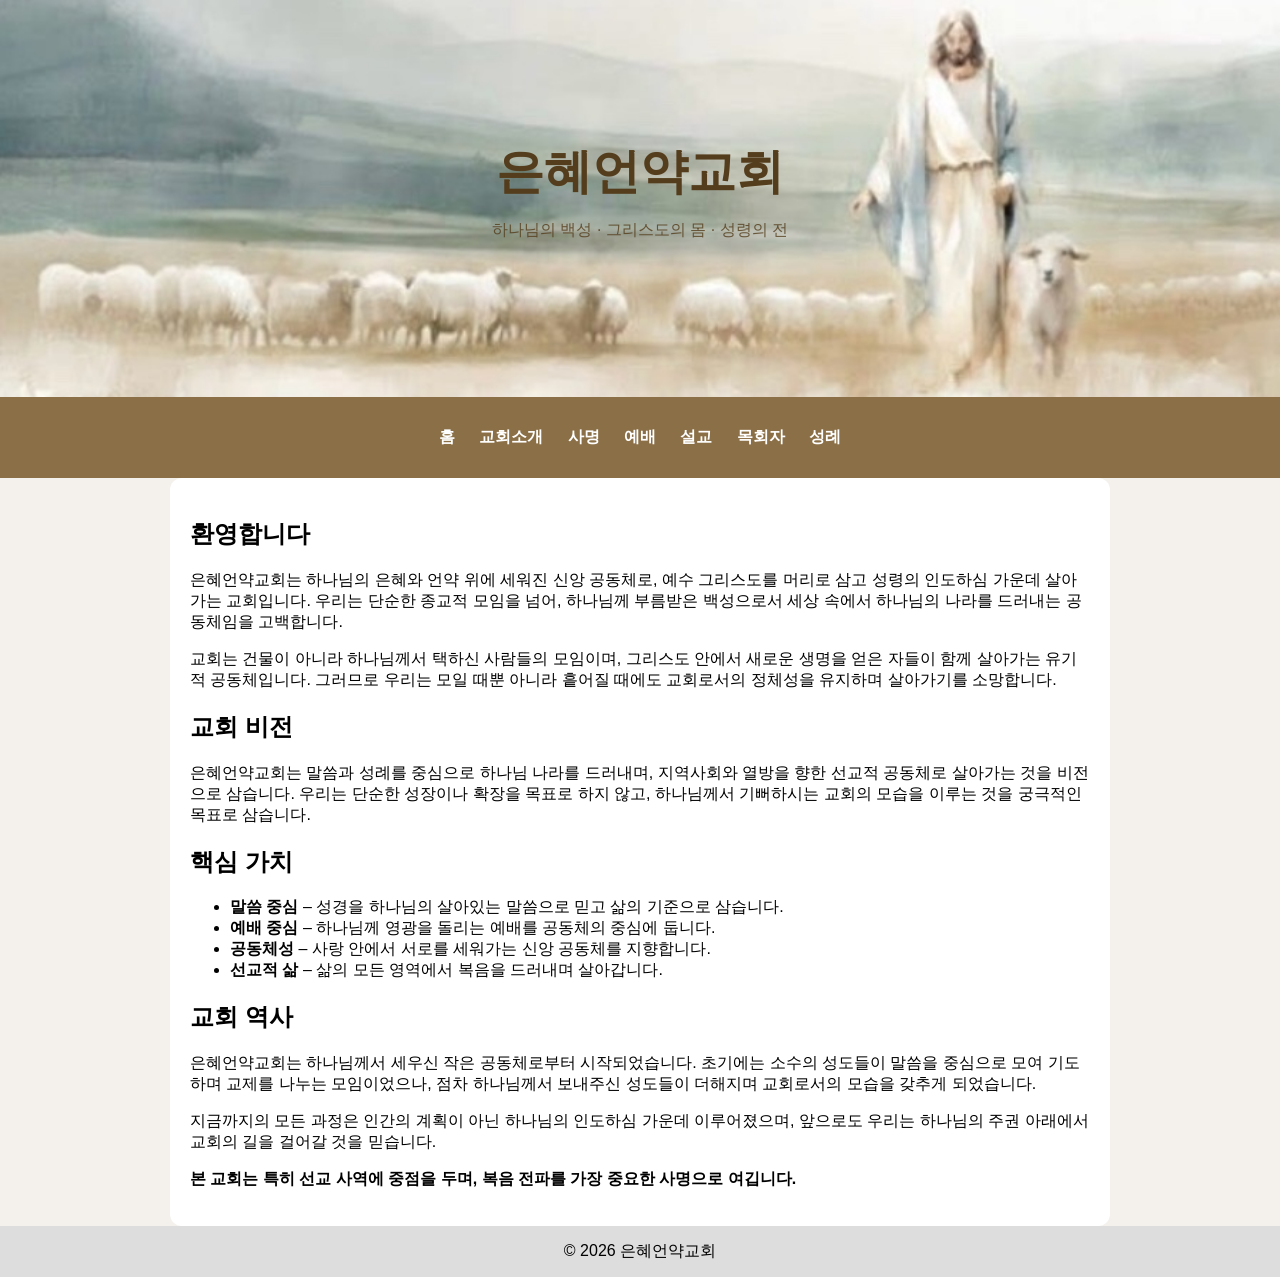
<file: index.html>
<!doctype html>
<html lang="ko">
  <head>
    <meta charset="UTF-8" />
    <title>은혜언약교회</title>
    <link rel="stylesheet" href="style.css" />
  </head>
  <body>
    <header class="site-header">
      <div class="container">
        <h1 class="logo">은혜언약교회</h1>
        <p class="tagline">하나님의 백성 · 그리스도의 몸 · 성령의 전</p>
      </div>
    </header>

    <nav class="site-nav">
      <div class="container">
        <a href="index.html">홈</a>
        <a href="about.html">교회소개</a>
        <a href="mission.html">사명</a>
        <a href="worship.html">예배</a>
        <a href="sermon.html">설교</a>
        <a href="pastor.html">목회자</a>
        <a href="sacrament.html">성례</a>
      </div>
    </nav>

    <section class="container">
      <h2>환영합니다</h2>
      <p>
        은혜언약교회는 하나님의 은혜와 언약 위에 세워진 신앙 공동체로, 예수
        그리스도를 머리로 삼고 성령의 인도하심 가운데 살아가는 교회입니다.
        우리는 단순한 종교적 모임을 넘어, 하나님께 부름받은 백성으로서 세상
        속에서 하나님의 나라를 드러내는 공동체임을 고백합니다.
      </p>

      <p>
        교회는 건물이 아니라 하나님께서 택하신 사람들의 모임이며, 그리스도
        안에서 새로운 생명을 얻은 자들이 함께 살아가는 유기적 공동체입니다.
        그러므로 우리는 모일 때뿐 아니라 흩어질 때에도 교회로서의 정체성을
        유지하며 살아가기를 소망합니다.
      </p>

      <h2>교회 비전</h2>
      <p>
        은혜언약교회는 말씀과 성례를 중심으로 하나님 나라를 드러내며, 지역사회와
        열방을 향한 선교적 공동체로 살아가는 것을 비전으로 삼습니다. 우리는
        단순한 성장이나 확장을 목표로 하지 않고, 하나님께서 기뻐하시는 교회의
        모습을 이루는 것을 궁극적인 목표로 삼습니다.
      </p>

      <h2>핵심 가치</h2>
      <ul>
        <li>
          <strong>말씀 중심</strong> – 성경을 하나님의 살아있는 말씀으로 믿고
          삶의 기준으로 삼습니다.
        </li>
        <li>
          <strong>예배 중심</strong> – 하나님께 영광을 돌리는 예배를 공동체의
          중심에 둡니다.
        </li>
        <li>
          <strong>공동체성</strong> – 사랑 안에서 서로를 세워가는 신앙 공동체를
          지향합니다.
        </li>
        <li>
          <strong>선교적 삶</strong> – 삶의 모든 영역에서 복음을 드러내며
          살아갑니다.
        </li>
      </ul>

      <h2>교회 역사</h2>
      <p>
        은혜언약교회는 하나님께서 세우신 작은 공동체로부터 시작되었습니다.
        초기에는 소수의 성도들이 말씀을 중심으로 모여 기도하며 교제를 나누는
        모임이었으나, 점차 하나님께서 보내주신 성도들이 더해지며 교회로서의
        모습을 갖추게 되었습니다.
      </p>

      <p>
        지금까지의 모든 과정은 인간의 계획이 아닌 하나님의 인도하심 가운데
        이루어졌으며, 앞으로도 우리는 하나님의 주권 아래에서 교회의 길을 걸어갈
        것을 믿습니다.
      </p>

      <p>
        <strong
          >본 교회는 특히 선교 사역에 중점을 두며, 복음 전파를 가장 중요한
          사명으로 여깁니다.</strong
        >
      </p>
    </section>

    <footer>© 2026 은혜언약교회</footer>
  </body>
</html>
</file>
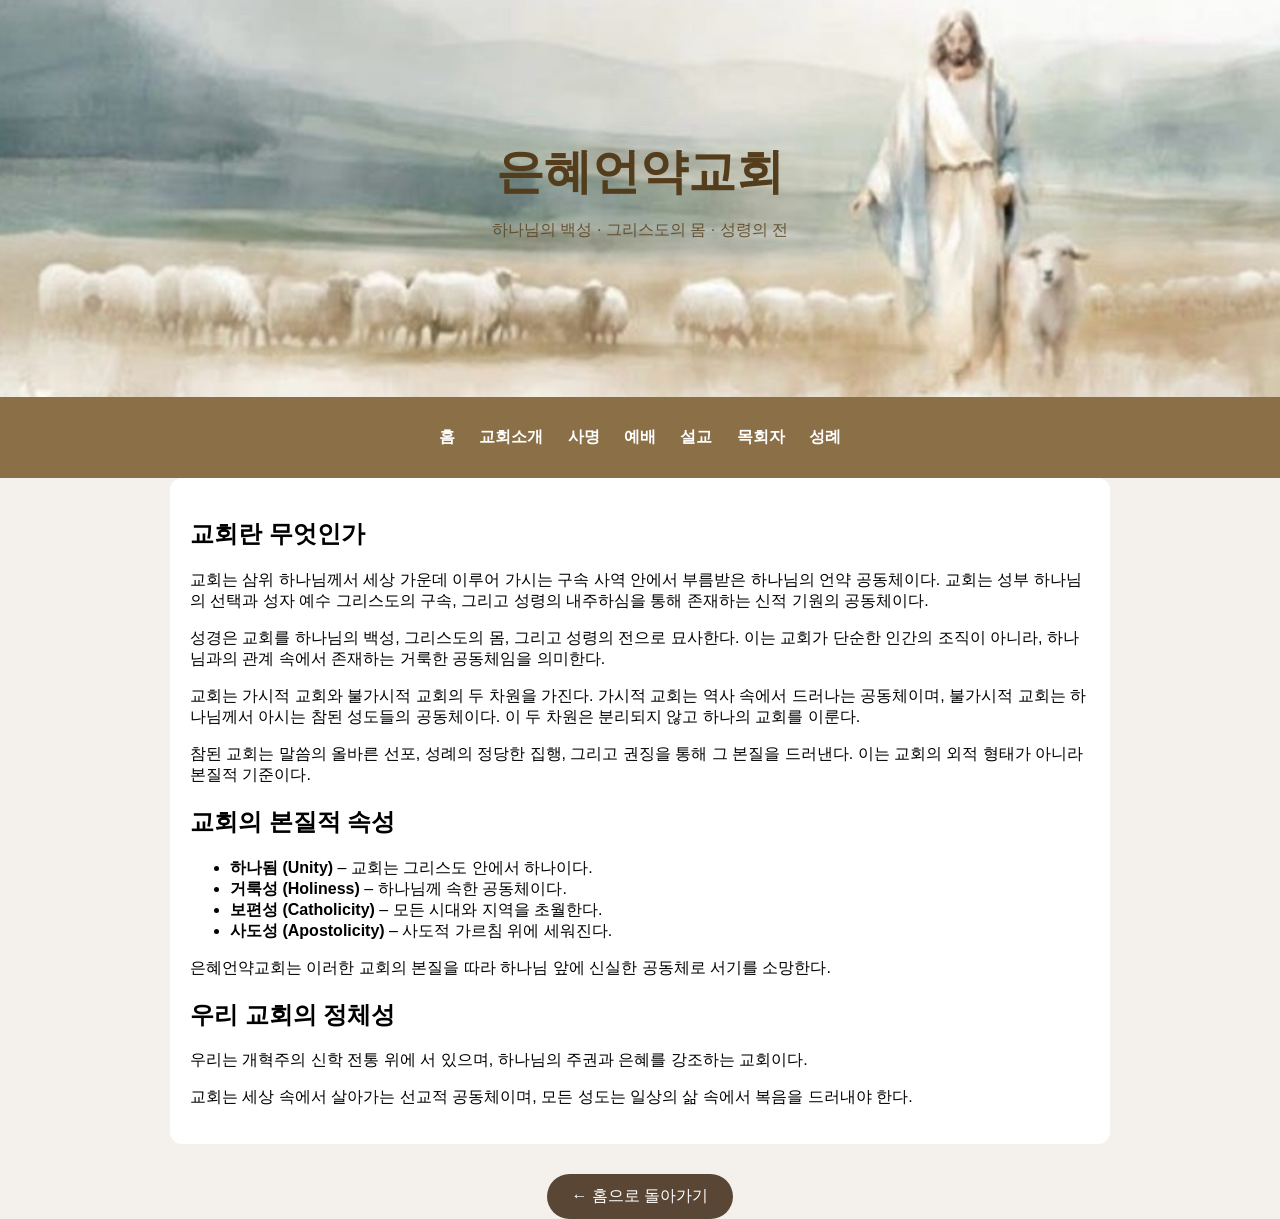
<file: about.html>
<!doctype html>
<html lang="ko">
  <head>
    <meta charset="UTF-8" />
    <title>교회 소개</title>
    <link rel="stylesheet" href="style.css" />
  </head>
  <body>
    <header class="site-header">
      <div class="container">
        <h1 class="logo">은혜언약교회</h1>
        <p class="tagline">하나님의 백성 · 그리스도의 몸 · 성령의 전</p>
      </div>
    </header>

    <nav class="site-nav">
      <div class="container">
        <a href="index.html">홈</a>
        <a href="about.html">교회소개</a>
        <a href="mission.html">사명</a>
        <a href="worship.html">예배</a>
        <a href="sermon.html">설교</a>
        <a href="pastor.html">목회자</a>
        <a href="sacrament.html">성례</a>
      </div>
    </nav>

    <section class="container">
      <h2>교회란 무엇인가</h2>

      <p>
        교회는 삼위 하나님께서 세상 가운데 이루어 가시는 구속 사역 안에서
        부름받은 하나님의 언약 공동체이다. 교회는 성부 하나님의 선택과 성자 예수
        그리스도의 구속, 그리고 성령의 내주하심을 통해 존재하는 신적 기원의
        공동체이다.
      </p>

      <p>
        성경은 교회를 하나님의 백성, 그리스도의 몸, 그리고 성령의 전으로
        묘사한다. 이는 교회가 단순한 인간의 조직이 아니라, 하나님과의 관계
        속에서 존재하는 거룩한 공동체임을 의미한다.
      </p>

      <p>
        교회는 가시적 교회와 불가시적 교회의 두 차원을 가진다. 가시적 교회는
        역사 속에서 드러나는 공동체이며, 불가시적 교회는 하나님께서 아시는 참된
        성도들의 공동체이다. 이 두 차원은 분리되지 않고 하나의 교회를 이룬다.
      </p>

      <p>
        참된 교회는 말씀의 올바른 선포, 성례의 정당한 집행, 그리고 권징을 통해
        그 본질을 드러낸다. 이는 교회의 외적 형태가 아니라 본질적 기준이다.
      </p>

      <h2>교회의 본질적 속성</h2>

      <ul>
        <li>
          <strong>하나됨 (Unity)</strong> – 교회는 그리스도 안에서 하나이다.
        </li>
        <li><strong>거룩성 (Holiness)</strong> – 하나님께 속한 공동체이다.</li>
        <li>
          <strong>보편성 (Catholicity)</strong> – 모든 시대와 지역을 초월한다.
        </li>
        <li>
          <strong>사도성 (Apostolicity)</strong> – 사도적 가르침 위에 세워진다.
        </li>
      </ul>

      <p>
        은혜언약교회는 이러한 교회의 본질을 따라 하나님 앞에 신실한 공동체로
        서기를 소망한다.
      </p>

      <h2>우리 교회의 정체성</h2>

      <p>
        우리는 개혁주의 신학 전통 위에 서 있으며, 하나님의 주권과 은혜를
        강조하는 교회이다.
      </p>

      <p>
        교회는 세상 속에서 살아가는 선교적 공동체이며, 모든 성도는 일상의 삶
        속에서 복음을 드러내야 한다.
      </p>
    </section>

    <div class="back-wrapper">
      <a href="index.html" class="back-btn">← 홈으로 돌아가기</a>
    </div>
  </body>
</html>
</file>
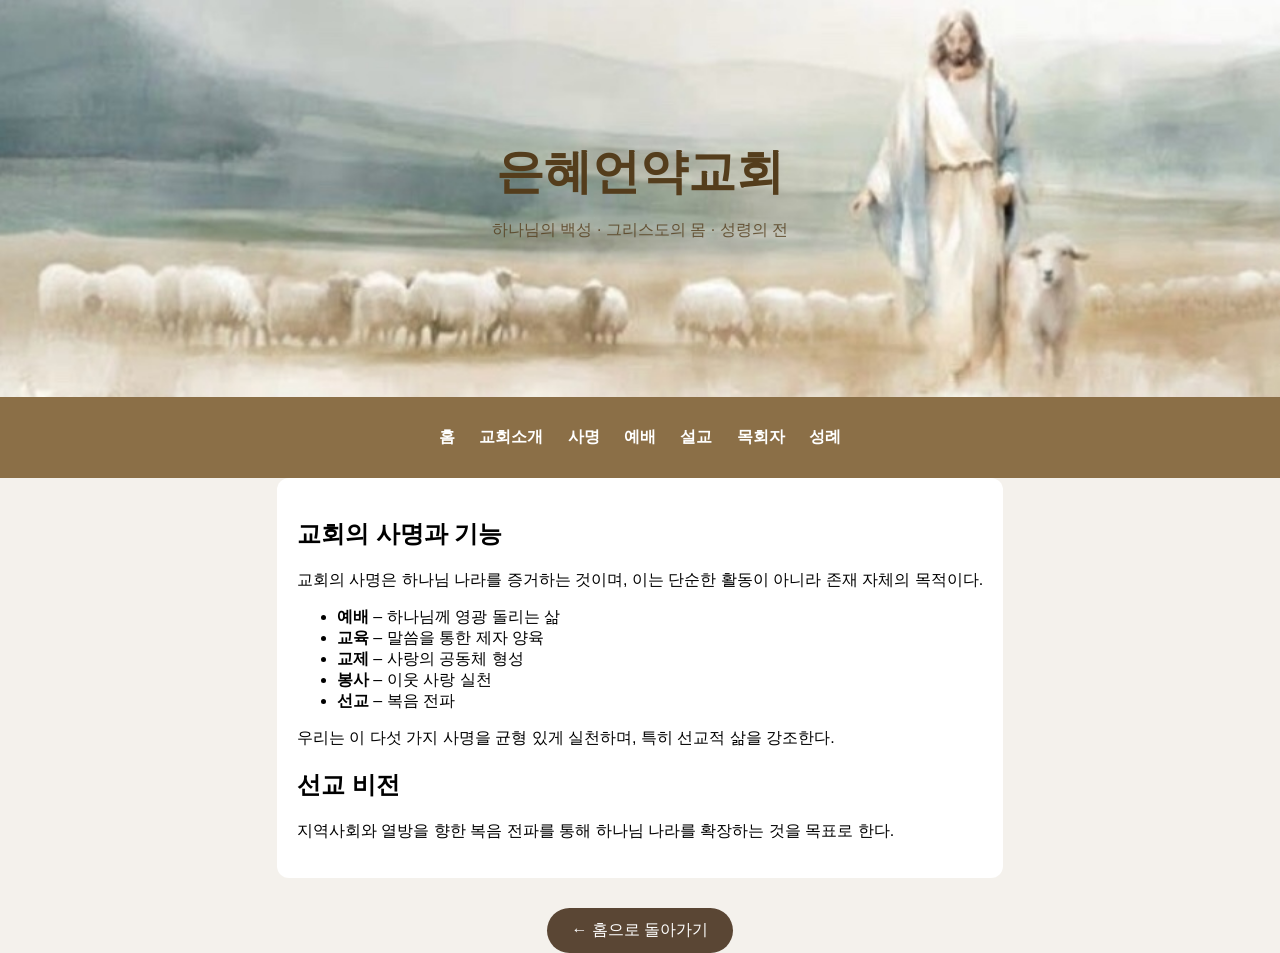
<file: mission.html>
<!doctype html>
<html lang="ko">
  <head>
    <meta charset="UTF-8" />
    <title>사명</title>
    <link rel="stylesheet" href="style.css" />
  </head>
  <body>
    <header class="site-header">
      <div class="container">
        <h1 class="logo">은혜언약교회</h1>
        <p class="tagline">하나님의 백성 · 그리스도의 몸 · 성령의 전</p>
      </div>
    </header>

    <nav class="site-nav">
      <div class="container">
        <a href="index.html">홈</a>
        <a href="about.html">교회소개</a>
        <a href="mission.html">사명</a>
        <a href="worship.html">예배</a>
        <a href="sermon.html">설교</a>
        <a href="pastor.html">목회자</a>
        <a href="sacrament.html">성례</a>
      </div>
    </nav>

    <section class="container">
      <h2>교회의 사명과 기능</h2>

      <p>
        교회의 사명은 하나님 나라를 증거하는 것이며, 이는 단순한 활동이 아니라
        존재 자체의 목적이다.
      </p>

      <ul>
        <li><strong>예배</strong> – 하나님께 영광 돌리는 삶</li>
        <li><strong>교육</strong> – 말씀을 통한 제자 양육</li>
        <li><strong>교제</strong> – 사랑의 공동체 형성</li>
        <li><strong>봉사</strong> – 이웃 사랑 실천</li>
        <li><strong>선교</strong> – 복음 전파</li>
      </ul>

      <p>
        우리는 이 다섯 가지 사명을 균형 있게 실천하며, 특히 선교적 삶을
        강조한다.
      </p>

      <h2>선교 비전</h2>
      <p>
        지역사회와 열방을 향한 복음 전파를 통해 하나님 나라를 확장하는 것을
        목표로 한다.
      </p>
    </section>

    <div class="back-wrapper">
      <a href="index.html" class="back-btn">← 홈으로 돌아가기</a>
    </div>
  </body>
</html>
</file>
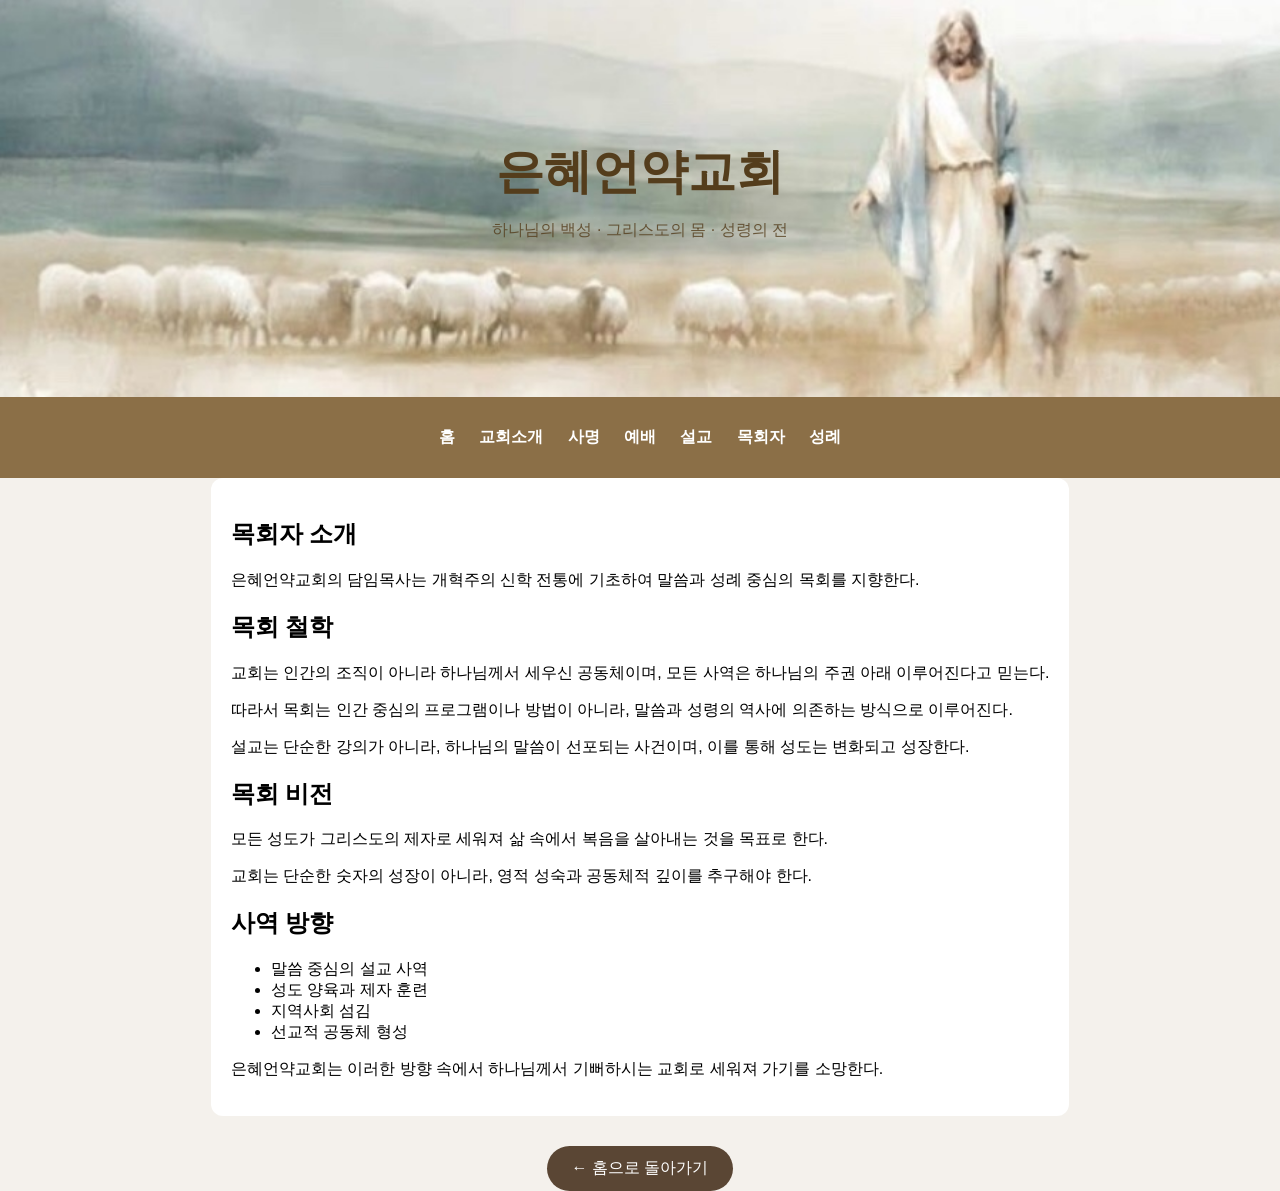
<file: pastor.html>
<!doctype html>
<html lang="ko">
  <head>
    <meta charset="UTF-8" />
    <title>목회자</title>
    <link rel="stylesheet" href="style.css" />
  </head>
  <body>
    <header class="site-header">
      <div class="container">
        <h1 class="logo">은혜언약교회</h1>
        <p class="tagline">하나님의 백성 · 그리스도의 몸 · 성령의 전</p>
      </div>
    </header>

    <nav class="site-nav">
      <div class="container">
        <a href="index.html">홈</a>
        <a href="about.html">교회소개</a>
        <a href="mission.html">사명</a>
        <a href="worship.html">예배</a>
        <a href="sermon.html">설교</a>
        <a href="pastor.html">목회자</a>
        <a href="sacrament.html">성례</a>
      </div>
    </nav>

    <section class="container">
      <h2>목회자 소개</h2>

      <p>
        은혜언약교회의 담임목사는 개혁주의 신학 전통에 기초하여 말씀과 성례
        중심의 목회를 지향한다.
      </p>

      <h2>목회 철학</h2>
      <p>
        교회는 인간의 조직이 아니라 하나님께서 세우신 공동체이며, 모든 사역은
        하나님의 주권 아래 이루어진다고 믿는다.
      </p>

      <p>
        따라서 목회는 인간 중심의 프로그램이나 방법이 아니라, 말씀과 성령의
        역사에 의존하는 방식으로 이루어진다.
      </p>

      <p>
        설교는 단순한 강의가 아니라, 하나님의 말씀이 선포되는 사건이며, 이를
        통해 성도는 변화되고 성장한다.
      </p>

      <h2>목회 비전</h2>
      <p>
        모든 성도가 그리스도의 제자로 세워져 삶 속에서 복음을 살아내는 것을
        목표로 한다.
      </p>

      <p>
        교회는 단순한 숫자의 성장이 아니라, 영적 성숙과 공동체적 깊이를 추구해야
        한다.
      </p>

      <h2>사역 방향</h2>
      <ul>
        <li>말씀 중심의 설교 사역</li>
        <li>성도 양육과 제자 훈련</li>
        <li>지역사회 섬김</li>
        <li>선교적 공동체 형성</li>
      </ul>

      <p>
        은혜언약교회는 이러한 방향 속에서 하나님께서 기뻐하시는 교회로 세워져
        가기를 소망한다.
      </p>
    </section>

    <div class="back-wrapper">
      <a href="index.html" class="back-btn">← 홈으로 돌아가기</a>
    </div>
  </body>
</html>
</file>
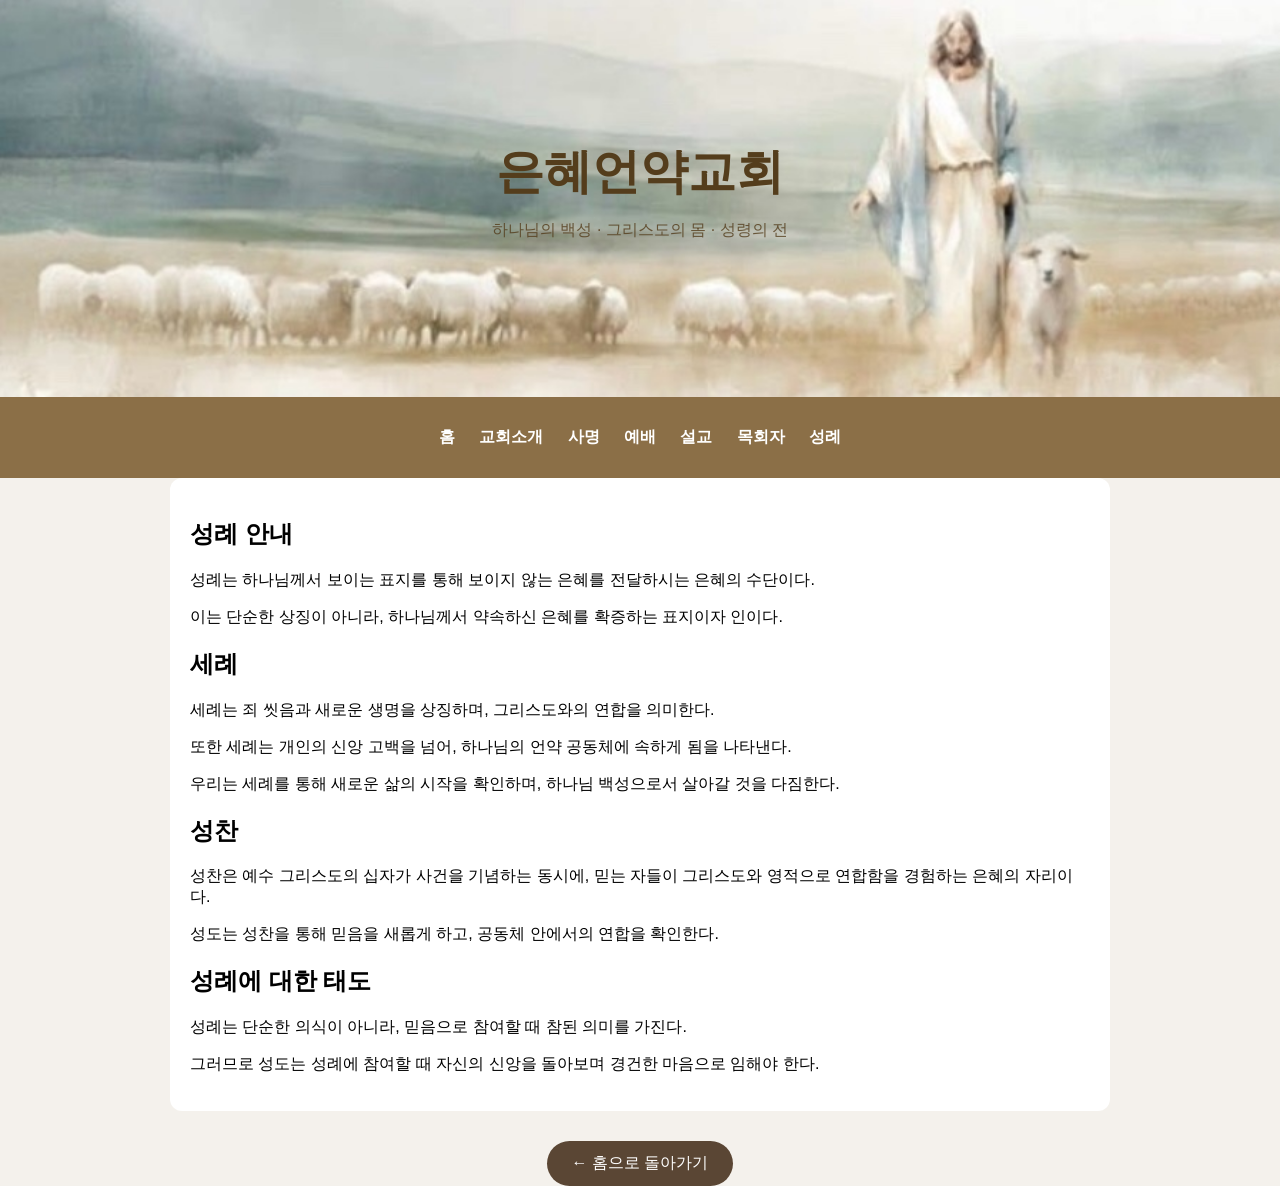
<file: sacrament.html>
<!doctype html>
<html lang="ko">
  <head>
    <meta charset="UTF-8" />
    <title>성례 안내</title>
    <link rel="stylesheet" href="style.css" />
  </head>
  <body>
    <header class="site-header">
      <div class="container">
        <h1 class="logo">은혜언약교회</h1>
        <p class="tagline">하나님의 백성 · 그리스도의 몸 · 성령의 전</p>
      </div>
    </header>

    <nav class="site-nav">
      <div class="container">
        <a href="index.html">홈</a>
        <a href="about.html">교회소개</a>
        <a href="mission.html">사명</a>
        <a href="worship.html">예배</a>
        <a href="sermon.html">설교</a>
        <a href="pastor.html">목회자</a>
        <a href="sacrament.html">성례</a>
      </div>
    </nav>

    <section class="container">
      <h2>성례 안내</h2>

      <p>
        성례는 하나님께서 보이는 표지를 통해 보이지 않는 은혜를 전달하시는
        은혜의 수단이다.
      </p>

      <p>
        이는 단순한 상징이 아니라, 하나님께서 약속하신 은혜를 확증하는 표지이자
        인이다.
      </p>

      <h2>세례</h2>
      <p>
        세례는 죄 씻음과 새로운 생명을 상징하며, 그리스도와의 연합을 의미한다.
      </p>

      <p>
        또한 세례는 개인의 신앙 고백을 넘어, 하나님의 언약 공동체에 속하게 됨을
        나타낸다.
      </p>

      <p>
        우리는 세례를 통해 새로운 삶의 시작을 확인하며, 하나님 백성으로서 살아갈
        것을 다짐한다.
      </p>

      <h2>성찬</h2>
      <p>
        성찬은 예수 그리스도의 십자가 사건을 기념하는 동시에, 믿는 자들이
        그리스도와 영적으로 연합함을 경험하는 은혜의 자리이다.
      </p>

      <p>
        성도는 성찬을 통해 믿음을 새롭게 하고, 공동체 안에서의 연합을 확인한다.
      </p>

      <h2>성례에 대한 태도</h2>
      <p>성례는 단순한 의식이 아니라, 믿음으로 참여할 때 참된 의미를 가진다.</p>

      <p>
        그러므로 성도는 성례에 참여할 때 자신의 신앙을 돌아보며 경건한 마음으로
        임해야 한다.
      </p>
    </section>

    <div class="back-wrapper">
      <a href="index.html" class="back-btn">← 홈으로 돌아가기</a>
    </div>
  </body>
</html>
</file>
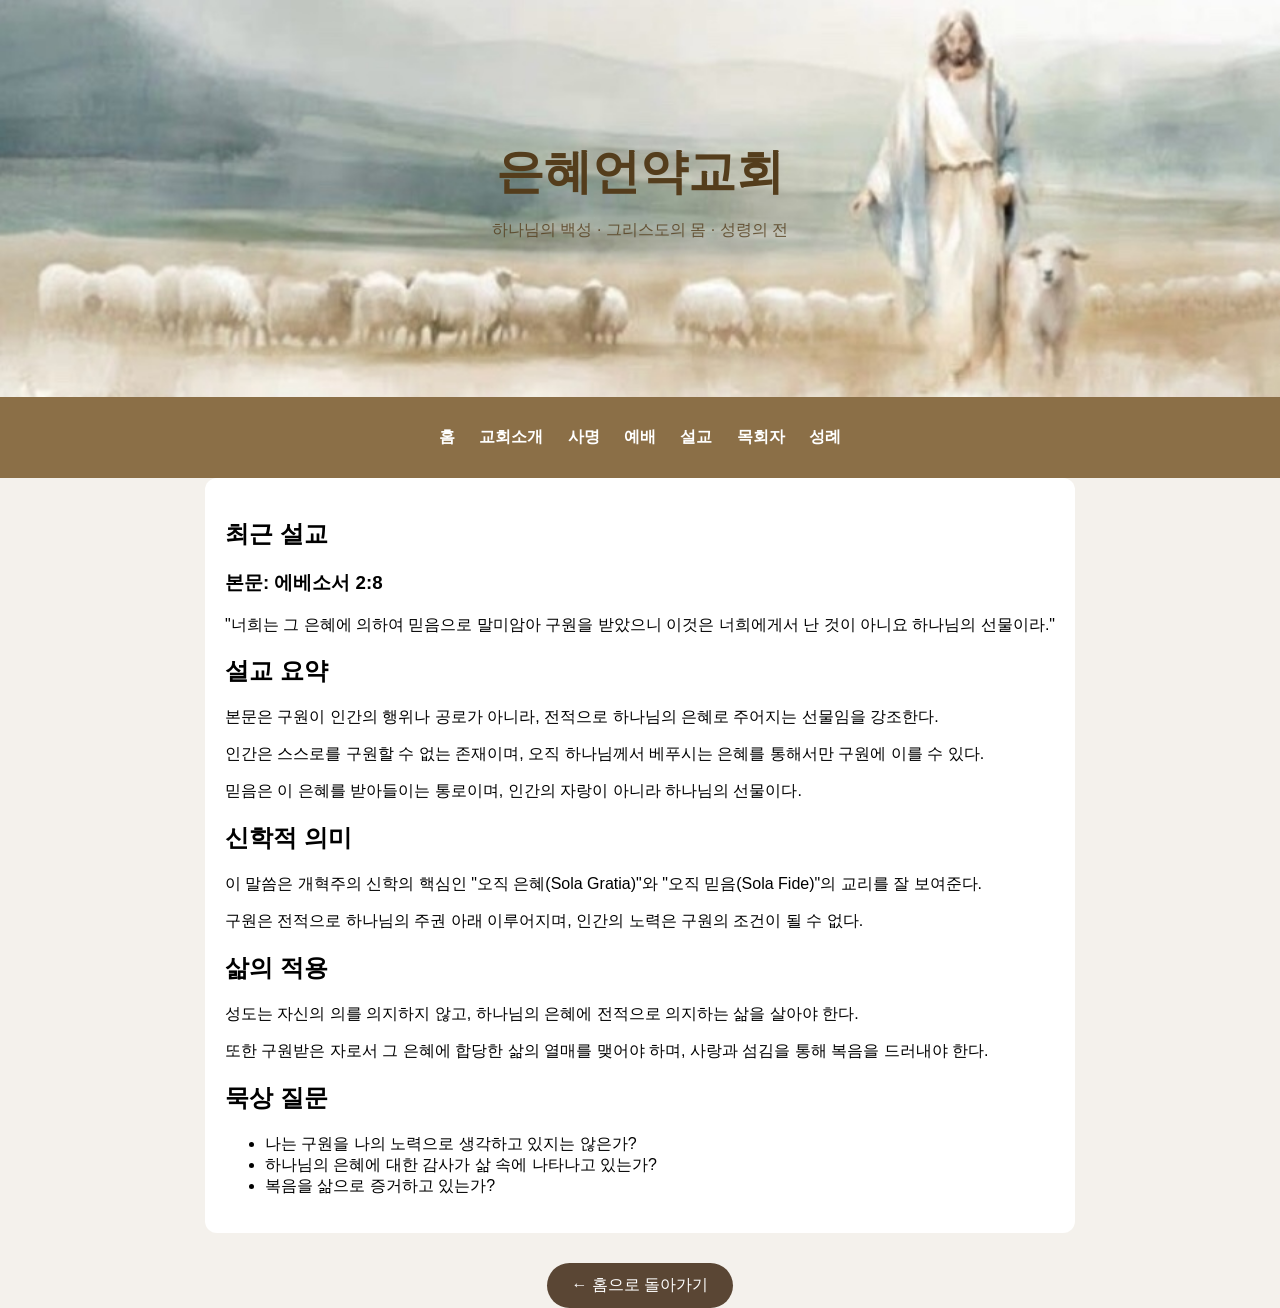
<file: sermon.html>
<!doctype html>
<html lang="ko">
  <head>
    <meta charset="UTF-8" />
    <title>설교</title>
    <link rel="stylesheet" href="style.css" />
  </head>
  <body>
    <header class="site-header">
      <div class="container">
        <h1 class="logo">은혜언약교회</h1>
        <p class="tagline">하나님의 백성 · 그리스도의 몸 · 성령의 전</p>
      </div>
    </header>

    <nav class="site-nav">
      <div class="container">
        <a href="index.html">홈</a>
        <a href="about.html">교회소개</a>
        <a href="mission.html">사명</a>
        <a href="worship.html">예배</a>
        <a href="sermon.html">설교</a>
        <a href="pastor.html">목회자</a>
        <a href="sacrament.html">성례</a>
      </div>
    </nav>

    <section class="container">
      <h2>최근 설교</h2>

      <h3>본문: 에베소서 2:8</h3>

      <p>
        "너희는 그 은혜에 의하여 믿음으로 말미암아 구원을 받았으니 이것은
        너희에게서 난 것이 아니요 하나님의 선물이라."
      </p>

      <h2>설교 요약</h2>
      <p>
        본문은 구원이 인간의 행위나 공로가 아니라, 전적으로 하나님의 은혜로
        주어지는 선물임을 강조한다.
      </p>

      <p>
        인간은 스스로를 구원할 수 없는 존재이며, 오직 하나님께서 베푸시는 은혜를
        통해서만 구원에 이를 수 있다.
      </p>

      <p>
        믿음은 이 은혜를 받아들이는 통로이며, 인간의 자랑이 아니라 하나님의
        선물이다.
      </p>

      <h2>신학적 의미</h2>
      <p>
        이 말씀은 개혁주의 신학의 핵심인 "오직 은혜(Sola Gratia)"와 "오직
        믿음(Sola Fide)"의 교리를 잘 보여준다.
      </p>

      <p>
        구원은 전적으로 하나님의 주권 아래 이루어지며, 인간의 노력은 구원의
        조건이 될 수 없다.
      </p>

      <h2>삶의 적용</h2>
      <p>
        성도는 자신의 의를 의지하지 않고, 하나님의 은혜에 전적으로 의지하는 삶을
        살아야 한다.
      </p>

      <p>
        또한 구원받은 자로서 그 은혜에 합당한 삶의 열매를 맺어야 하며, 사랑과
        섬김을 통해 복음을 드러내야 한다.
      </p>

      <h2>묵상 질문</h2>
      <ul>
        <li>나는 구원을 나의 노력으로 생각하고 있지는 않은가?</li>
        <li>하나님의 은혜에 대한 감사가 삶 속에 나타나고 있는가?</li>
        <li>복음을 삶으로 증거하고 있는가?</li>
      </ul>
    </section>

    <div class="back-wrapper">
      <a href="index.html" class="back-btn">← 홈으로 돌아가기</a>
    </div>
  </body>
</html>
</file>
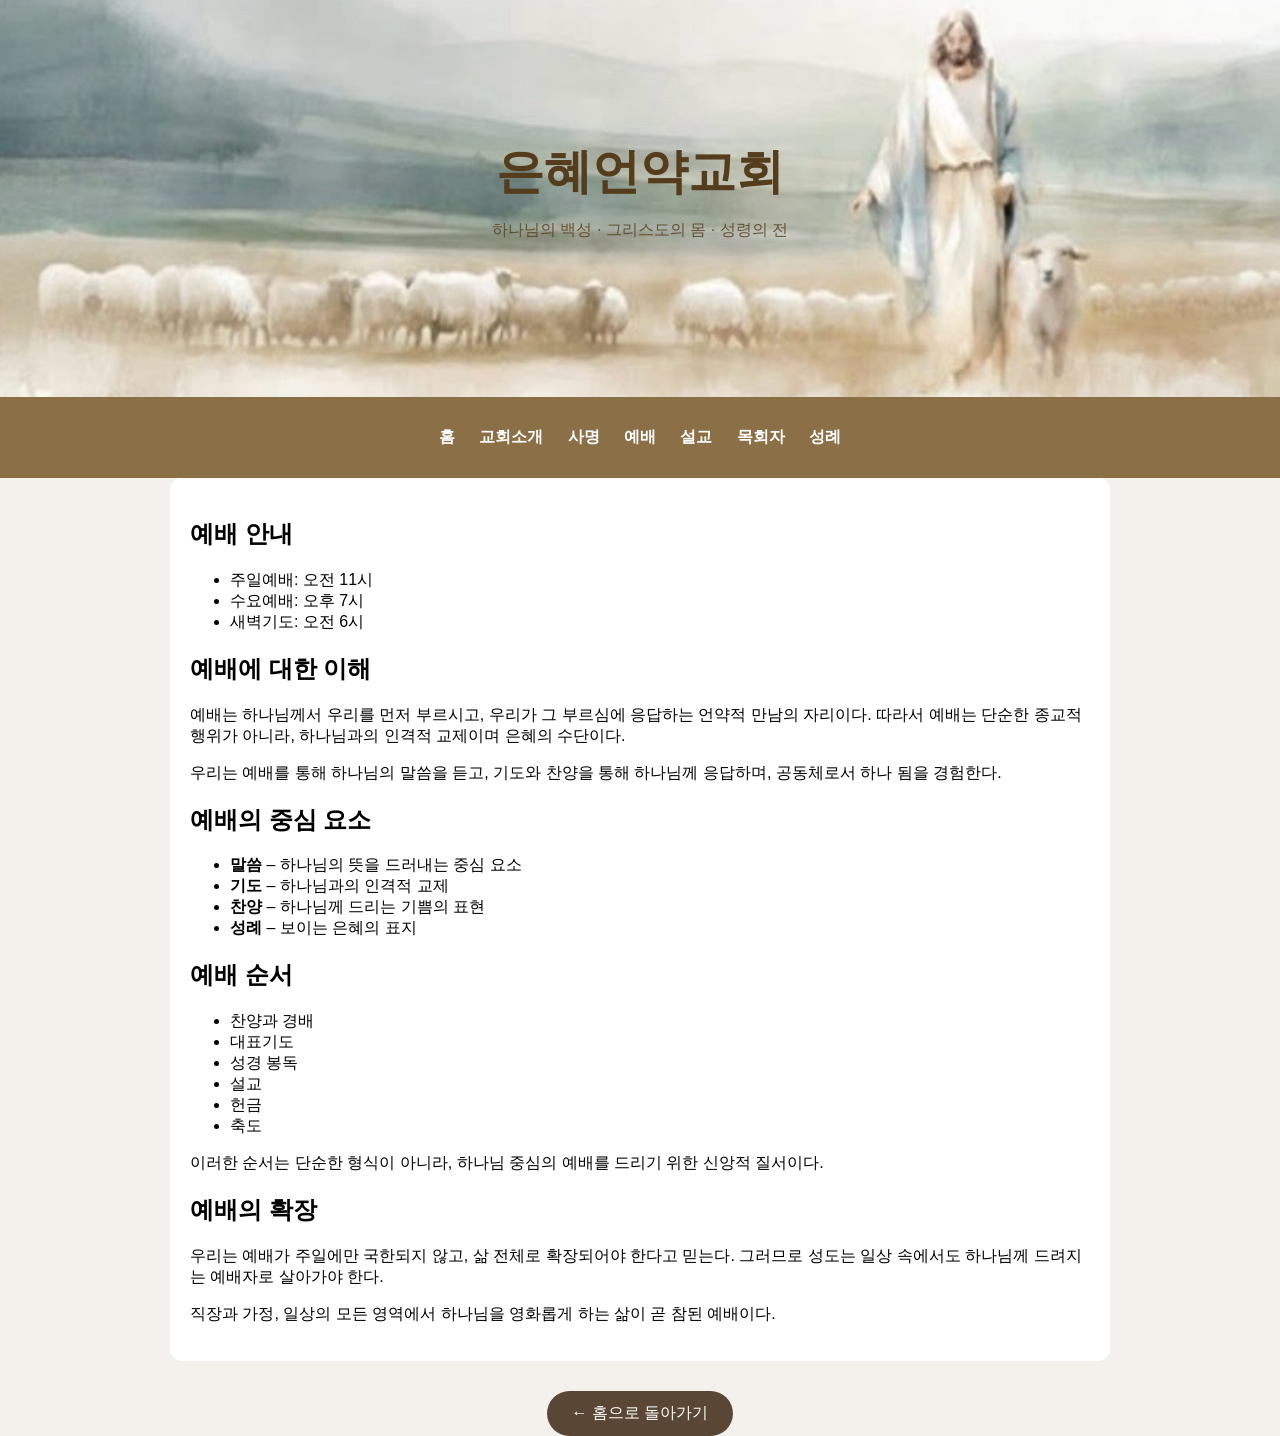
<file: worship.html>
<!doctype html>
<html lang="ko">
  <head>
    <meta charset="UTF-8" />
    <title>예배 안내</title>
    <link rel="stylesheet" href="style.css" />
  </head>
  <body>
    <header class="site-header">
      <div class="container">
        <h1 class="logo">은혜언약교회</h1>
        <p class="tagline">하나님의 백성 · 그리스도의 몸 · 성령의 전</p>
      </div>
    </header>

    <nav class="site-nav">
      <div class="container">
        <a href="index.html">홈</a>
        <a href="about.html">교회소개</a>
        <a href="mission.html">사명</a>
        <a href="worship.html">예배</a>
        <a href="sermon.html">설교</a>
        <a href="pastor.html">목회자</a>
        <a href="sacrament.html">성례</a>
      </div>
    </nav>

    <section class="container">
      <h2>예배 안내</h2>

      <ul>
        <li>주일예배: 오전 11시</li>
        <li>수요예배: 오후 7시</li>
        <li>새벽기도: 오전 6시</li>
      </ul>

      <h2>예배에 대한 이해</h2>
      <p>
        예배는 하나님께서 우리를 먼저 부르시고, 우리가 그 부르심에 응답하는
        언약적 만남의 자리이다. 따라서 예배는 단순한 종교적 행위가 아니라,
        하나님과의 인격적 교제이며 은혜의 수단이다.
      </p>

      <p>
        우리는 예배를 통해 하나님의 말씀을 듣고, 기도와 찬양을 통해 하나님께
        응답하며, 공동체로서 하나 됨을 경험한다.
      </p>

      <h2>예배의 중심 요소</h2>
      <ul>
        <li><strong>말씀</strong> – 하나님의 뜻을 드러내는 중심 요소</li>
        <li><strong>기도</strong> – 하나님과의 인격적 교제</li>
        <li><strong>찬양</strong> – 하나님께 드리는 기쁨의 표현</li>
        <li><strong>성례</strong> – 보이는 은혜의 표지</li>
      </ul>

      <h2>예배 순서</h2>
      <ul>
        <li>찬양과 경배</li>
        <li>대표기도</li>
        <li>성경 봉독</li>
        <li>설교</li>
        <li>헌금</li>
        <li>축도</li>
      </ul>

      <p>
        이러한 순서는 단순한 형식이 아니라, 하나님 중심의 예배를 드리기 위한
        신앙적 질서이다.
      </p>

      <h2>예배의 확장</h2>
      <p>
        우리는 예배가 주일에만 국한되지 않고, 삶 전체로 확장되어야 한다고
        믿는다. 그러므로 성도는 일상 속에서도 하나님께 드려지는 예배자로
        살아가야 한다.
      </p>

      <p>
        직장과 가정, 일상의 모든 영역에서 하나님을 영화롭게 하는 삶이 곧 참된
        예배이다.
      </p>
    </section>

    <div class="back-wrapper">
      <a href="index.html" class="back-btn">← 홈으로 돌아가기</a>
    </div>
  </body>
</html>
</file>
<file: style.css>
html,
body {
  height: 100%;
  margin: 0;
}

body {
  font-family: "Noto Sans KR", sans-serif;
  margin: 0;
  background: #f4f1ec;
  display: flex;
  flex-direction: column;
}

.container {
  max-width: 900px;
  margin: 0 auto;
  padding: 20px;
  flex: 1;
}

.site-header {
  background-image: url(./image/back.jpg);
  background-position: right top;
  background-repeat: no-repeat;
  background-size: cover;
  color: #543d1c;
  text-align: center;
  padding: 120px 0;
}

.logo {
  font-size: 48px;
  margin: 0;
}

.tagline {
  font-size: 16px;
  opacity: 0.8;
}

.site-nav {
  background: #8b6f47;
  text-align: center;
  padding: 10px;
}

.site-nav a {
  color: white;
  margin: 0 10px;
  text-decoration: none;
  font-weight: bold;
}

section {
  background: white;
  border-radius: 12px;
  margin-top: 20px;
}

.back-wrapper {
  text-align: center;
  margin: 30px 0;
}

.back-btn {
  display: inline-block;
  padding: 12px 25px;
  background: #5a4634;
  color: white;
  border-radius: 25px;
  text-decoration: none;
}

footer {
  text-align: center;
  padding: 15px;
  background: #ddd;
}
</file>
